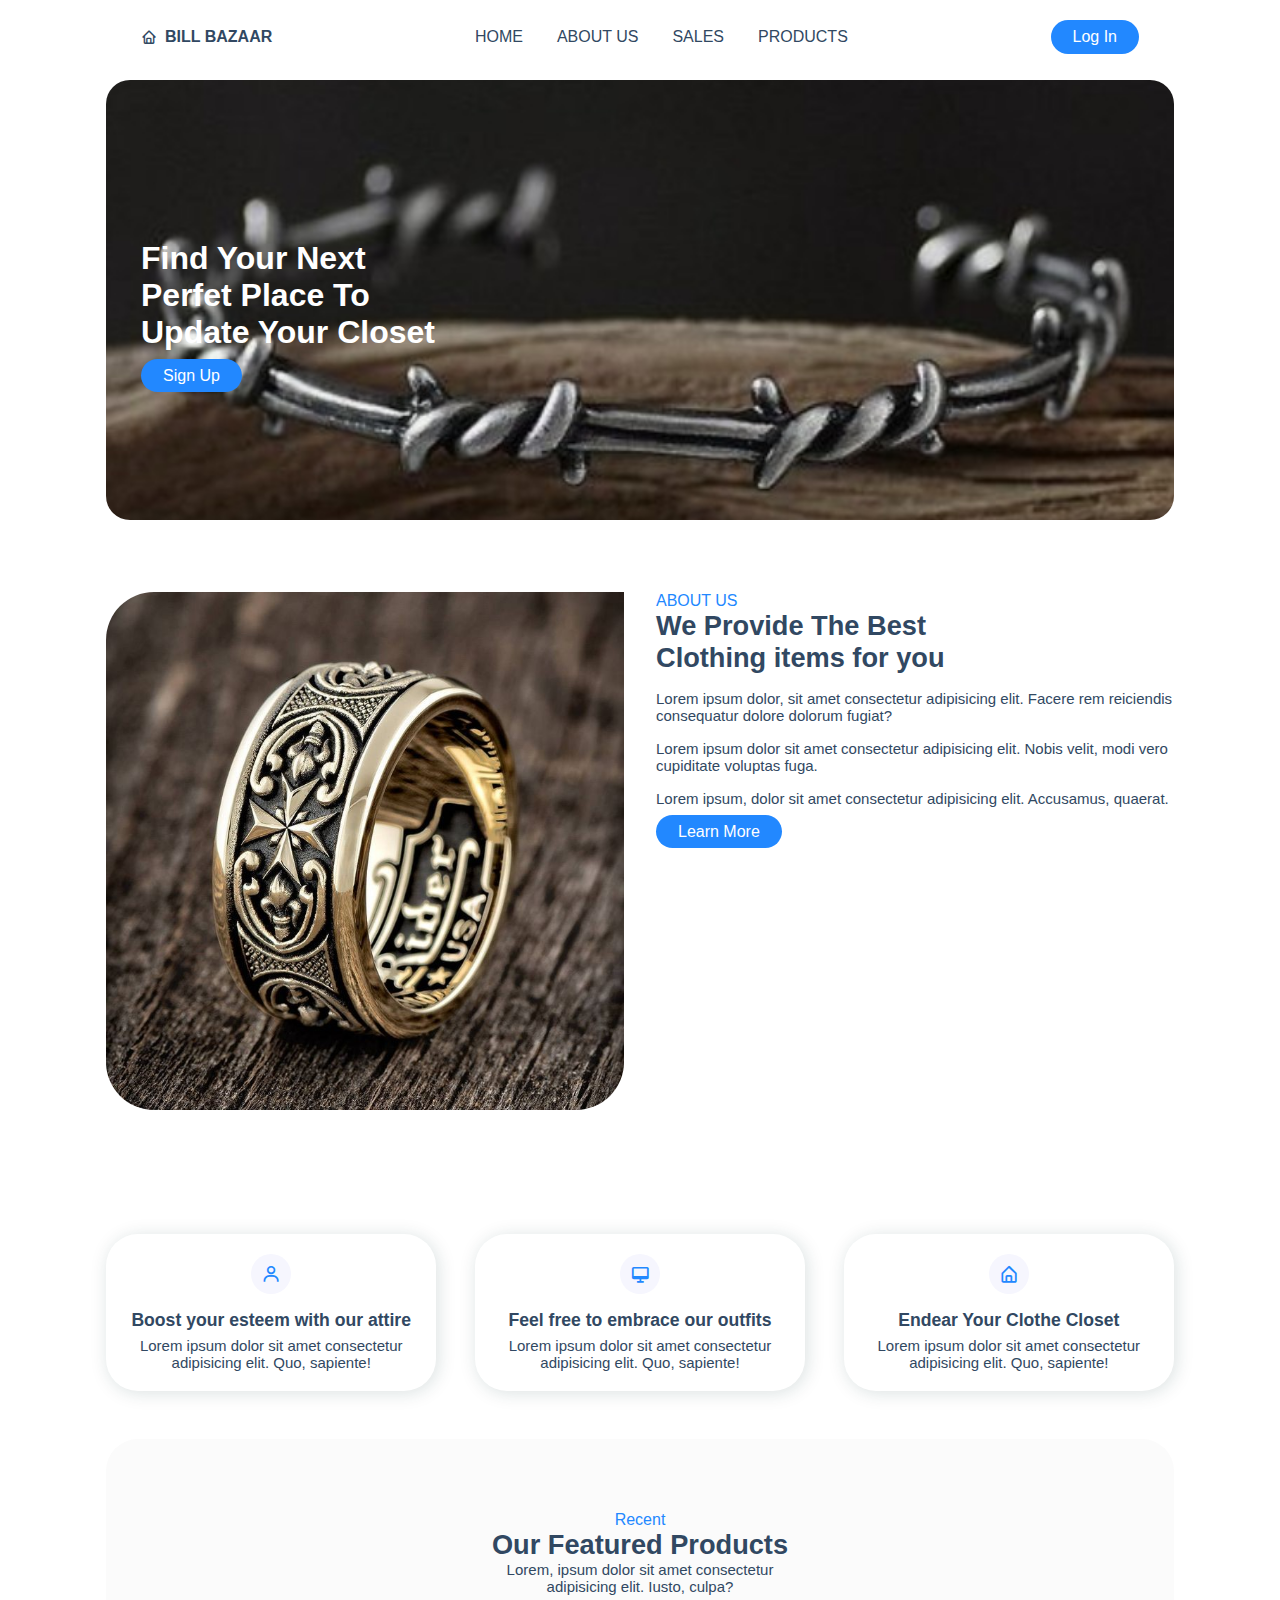
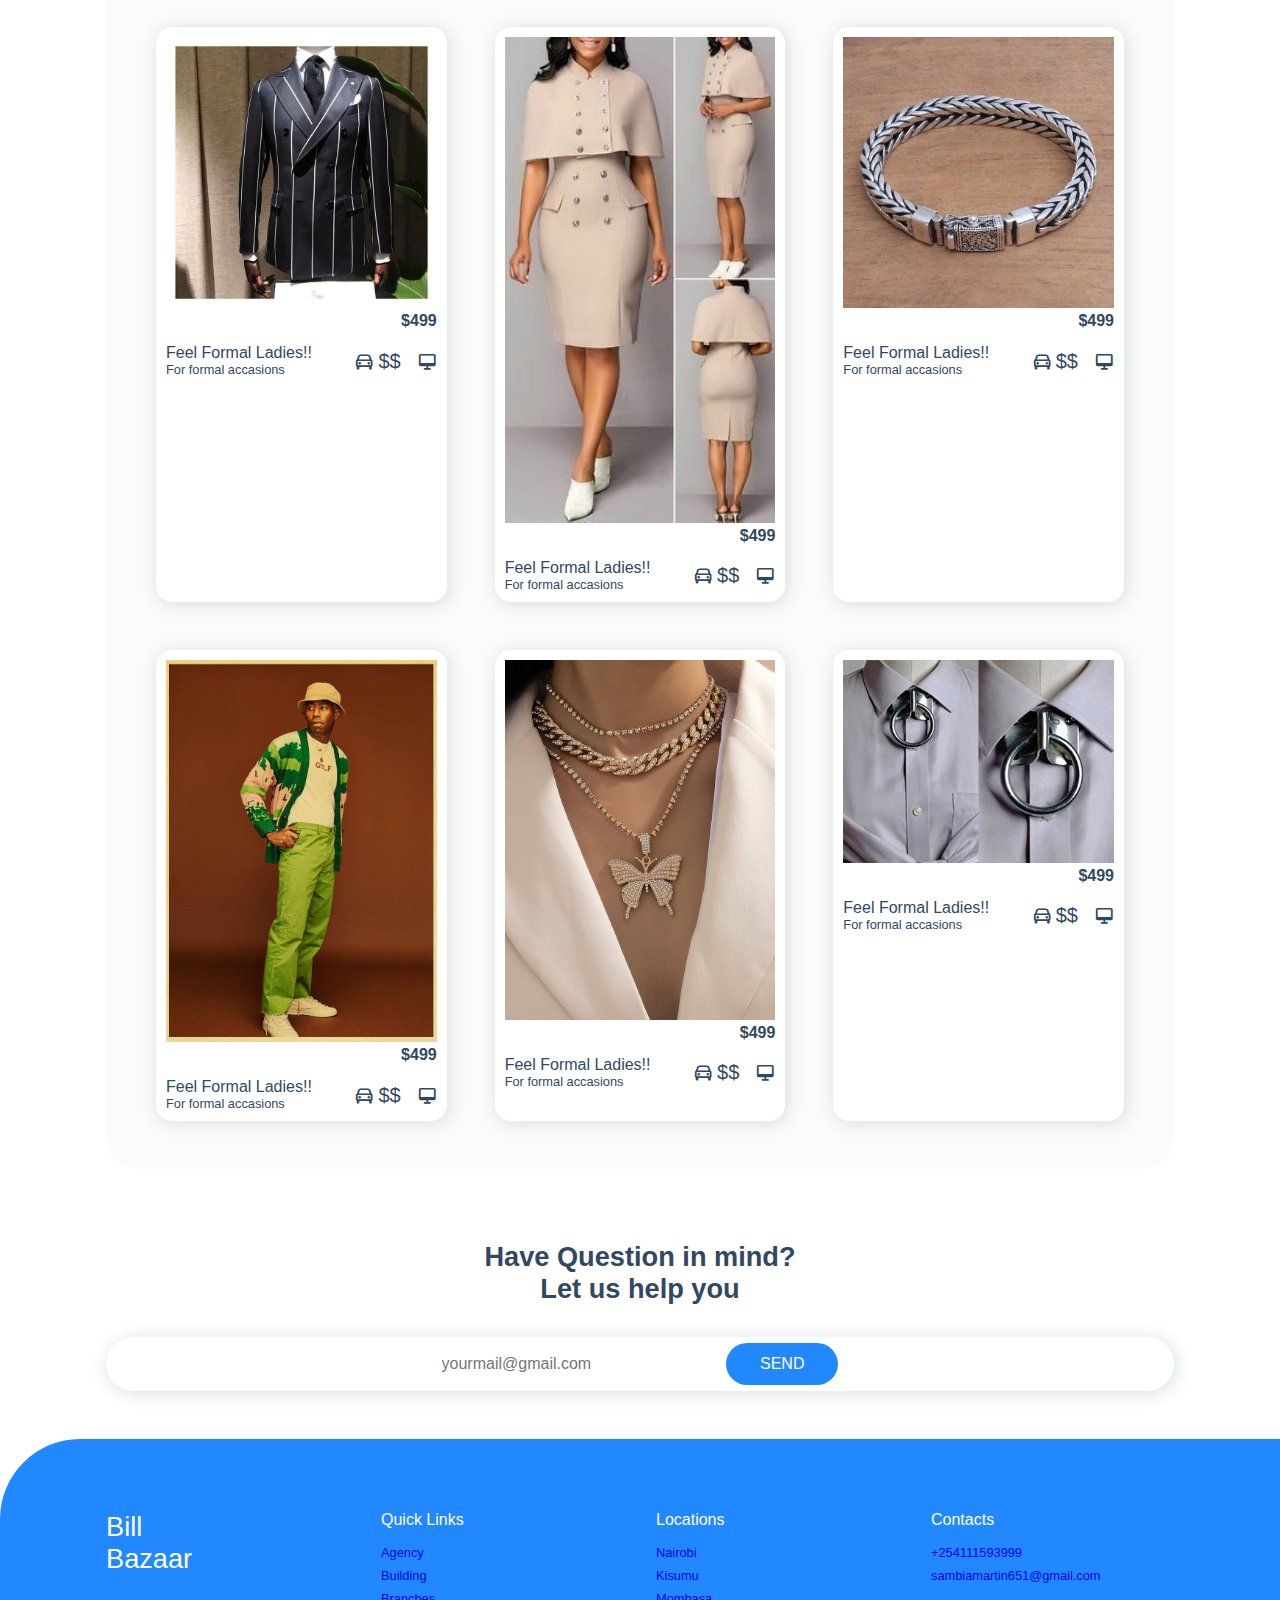
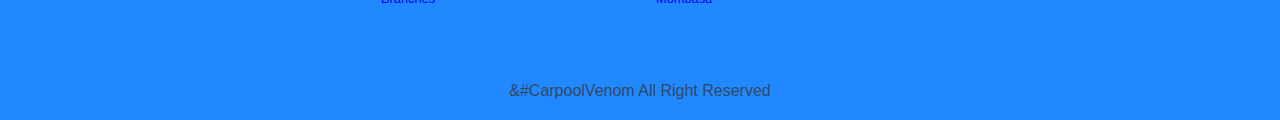
<file: index.html>
<!DOCTYPE html>
<html lang="en">
<head>
    <meta charset="UTF-8">
    <meta http-equiv="X-UA-Compatible" content="IE=edge">
    <meta name="viewport" content="width=device-width, initial-scale=1.0">
    <title>Clothing items ecommerce</title>
    <link rel="stylesheet" href="index.css">
    <link rel="stylesheet" href="https://cdn.jsdelivr.net/npm/boxicons@latest/css/boxicons.min.css">
</head>
<body>

    <header>
        <div class="nav container">
            <a href="index.html" class="logo"><i class="bx bx-home"></i>Bill Bazaar</a>
            <input type="checkbox" name="" id="menu">
            <label for="menu" <i class="bx bx-menu" id="menu-icon"></i></label>
            <ul class="navbar">
                <li><a href="#home">Home</a></li>
                <li><a href="#about">About Us</a></li>
                <li><a href="#sales">Sales</a></li>
                <li><a href="#properties">Products</a></li>
            </ul>
            <a href="login.html" class="btn">Log In</a>
        </div>

    </header>
    <section class="home container" id="home">
        <div class="home-text">
            <h1>Find Your Next <br> Perfet Place To <br>Update Your Closet</h1>
            <a href="sign-up.html" class="btn">Sign Up</a>
        </div>
    </section>
    <section class="about container" id="about">
        <div class="about-img">
            <img src="img/ring.jpg" alt="">
        </div>
        <div class="about-text">
            <span>About Us</span>
            <h2>We Provide The Best <br>Clothing items for you
            </h2>
            <p>Lorem ipsum dolor, sit amet consectetur adipisicing elit. Facere rem reiciendis consequatur dolore dolorum fugiat?</p>
            <p>Lorem ipsum dolor sit amet consectetur adipisicing elit. Nobis velit, modi vero cupiditate voluptas fuga.</p>
            <p>Lorem ipsum, dolor sit amet consectetur adipisicing elit. Accusamus, quaerat.</p>
            <a href="#" class="btn">Learn More</a>
        </div>
    </section>
    <!--sales-->
    <section class="sales container" id="sales">
        <!--Box 1-->
        <div class="box">
            <i class="bx bx-user"></i>
            <h3>Boost your esteem with our attire</h3>
            <p>Lorem ipsum dolor sit amet consectetur adipisicing elit. Quo, sapiente!</p>
        </div>
        <!--Box 2-->
        <div class="box">
            <i class="bx bx-desktop"></i>
            <h3>Feel free to embrace our outfits</h3>
            <p>Lorem ipsum dolor sit amet consectetur adipisicing elit. Quo, sapiente!</p>
        </div>
        <!---->
        <div class="box">
            <i class="bx bx-home-alt"></i>
            <h3>Endear Your Clothe Closet</h3>
            <p>Lorem ipsum dolor sit amet consectetur adipisicing elit. Quo, sapiente!</p>
        </div>
    </section>
    <!--properties-->
    <section class="properties container" id="properties">
        <div class="heading">
            <span>Recent</span>
            <h2>Our Featured Products</h2>
            <p>Lorem, ipsum dolor sit amet consectetur <br> adipisicing elit. Iusto, culpa?</p>
        </div>
        <div class="properties-container container">
            <!--box 1-->
            <div class="box">
                <img src="img/malesuit.jpg" alt="">
                <h3>$499</h3>
                <div class="content">
                    <div class="text">
                        <h3>Feel Formal Ladies!!</h3>
                        <p>For formal accasions</p>
                    </div>
                    <div class="icon">
                        <i class="bx bx-car"><span>$$</span></i>
                        <i class="bx bx-desktop"></i>
                        
                        
                    </div>
                </div>
            </div>
            <!--box 2-->
            <div class="box">
                <img src="img/femalesuit.jpg" alt="">
                <h3>$499</h3>
                <div class="content">
                    <div class="text">
                        <h3>Feel Formal Ladies!!</h3>
                        <p>For formal accasions</p>
                    </div>
                    <div class="icon">
                        <i class="bx bx-car"><span>$$</span></i>
                        <i class="bx bx-desktop"></i>
                        
                        
                    </div>
                </div>
            </div>
            <!--box 3-->
            <div class="box">
                <img src="img/silver bracelet.jpg" alt="">
                <h3>$499</h3>
                <div class="content">
                    <div class="text">
                        <h3>Feel Formal Ladies!!</h3>
                        <p>For formal accasions</p>
                    </div>
                    <div class="icon">
                        <i class="bx bx-car"><span>$$</span></i>
                        <i class="bx bx-desktop"></i>
                        
                        
                    </div>
                </div>
            </div>
            <!--box 4-->
            <div class="box">
                <img src="img/outfit.jpg" alt="">
                <h3>$499</h3>
                <div class="content">
                    <div class="text">
                        <h3>Feel Formal Ladies!!</h3>
                        <p>For formal accasions</p>
                    </div>
                    <div class="icon">
                        <i class="bx bx-car"><span>$$</span></i>
                        <i class="bx bx-desktop"></i>
                        
                        
                    </div>
                </div>
            </div>
             <!--box 5-->
             <div class="box">
                <img src="img/choker set.jpg" alt="">
                <h3>$499</h3>
                <div class="content">
                    <div class="text">
                        <h3>Feel Formal Ladies!!</h3>
                        <p>For formal accasions</p>
                    </div>
                    <div class="icon">
                        <i class="bx bx-car"><span>$$</span></i>
                        <i class="bx bx-desktop"></i>
                        
                        
                    </div>
                </div>
            </div>
             <!--box 6-->
             <div class="box">
                <img src="img/silver bow tie.jpg" alt="">
                <h3>$499</h3>
                <div class="content">
                    <div class="text">
                        <h3>Feel Formal Ladies!!</h3>
                        <p>For formal accasions</p>
                    </div>
                    <div class="icon">
                        <i class="bx bx-car"><span>$$</span></i> 
                        <i class="bx bx-desktop"></i> 
                    </div>
                </div>
            </div>
        </div>
    </section>
    <!--News Letter-->
    <section class="newsletter container">
        <h2>Have Question in mind? <br>
        Let us help you</h2>
        <form action="">
            <input type="email" name="" id="email-box" placeholder="yourmail@gmail.com" required>
            <input type="submit" value="Send" class="btn">
        </form>
    </section>
    <!-- Footer -->
    <section class="footer">
        <div class="footer-container container">
            <h2>Bill <br> Bazaar</h2>
            <div class="footer-box">
                <h3>Quick Links</h3>
                <a href="#">Agency</a>
                <a href="#">Building</a>
                <a href="#">Branches</a>
            </div>
            <div class="footer-box">
                <h3>Locations</h3>
                <a href="#">Nairobi</a>
                <a href="#">Kisumu</a>
                <a href="#">Mombasa</a>
            </div>
            <div class="footer-box">
                <h3>Contacts</h3>
                <a href="#">+254111593999</a>
                <a href="#">sambiamartin651@gmail.com</a>
                <div class="social">
                    <a href="#"><i class="bx bx1-facebook"></i></a>
                    <a href="#"><i class="bx bx1-twitter"></i></a>
                    <a href="#"><i class="bx bx1-instagram"></i></a>
                </div>
            </div>
        </div>
    </section>
    <!-- Copyright-->
    <div class="copyright">
        <p>&#CarpoolVenom All Right Reserved</p>
    </div>
</body>
</html>
</file>
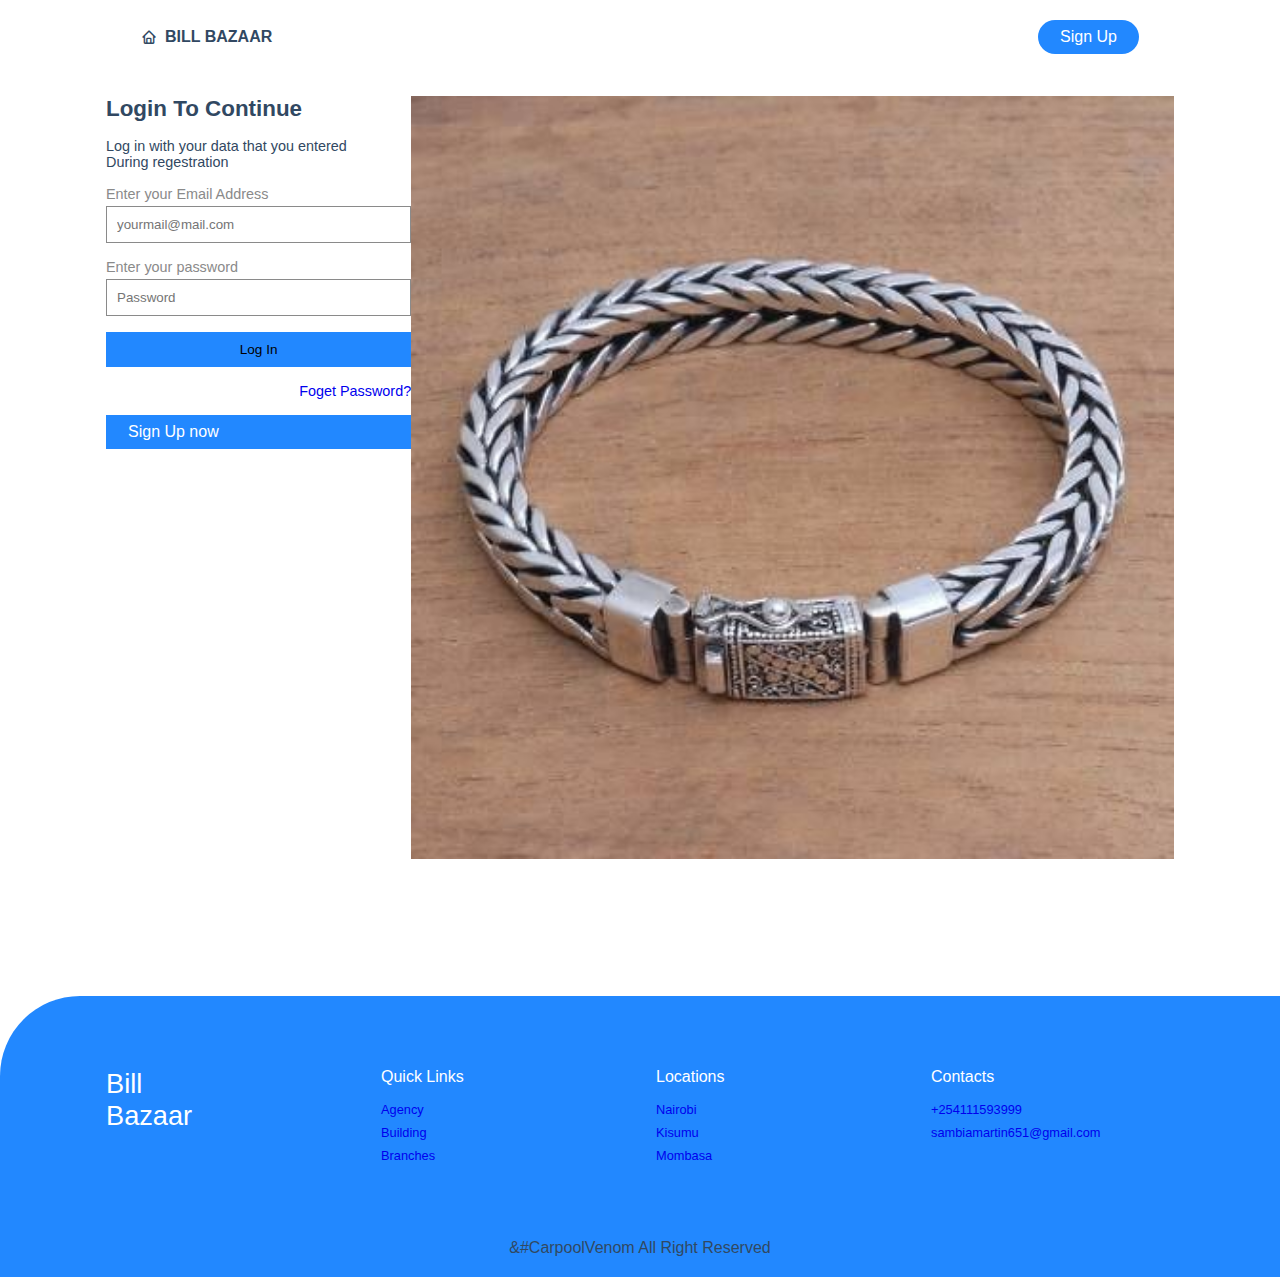
<file: login.html>
<!DOCTYPE html>
<html lang="en">
<head>
    <meta charset="UTF-8">
    <meta http-equiv="X-UA-Compatible" content="IE=edge">
    <meta name="viewport" content="width=device-width, initial-scale=1.0">
    <title>Log In</title>
    <link rel="stylesheet" href="index.css">
    <link rel="stylesheet" href="https://cdn.jsdelivr.net/npm/boxicons@latest/css/boxicons.min.css">
</head>
<body>

    <header>
        <div class="nav container">
            <a href="index.html" class="logo"><i class="bx bx-home"></i>Bill Bazaar</a>
            
            <a href="sign-up.html" class="btn">Sign Up</a>
        </div>

    </header>
    <!-- Log in-->
    <div class="login container">
        <div class="login-container">
            <h2>Login To Continue</h2>
            <p>Log in with your data that you entered <br> During regestration</p>
            <!--Login Form-->
            <form action="">
                <span>Enter your Email Address</span>
                <input type="email" name="" id="" placeholder="yourmail@mail.com" required>
                <span>Enter your password</span>
                <input type="password" name="" id="" placeholder="Password"required>
                <input type="submit" value="Log In" class="buttom">
                <a href="#">Foget Password?</a>
            </form>
            <a href="sign-up.html" class="btn">Sign Up now</a>
        </div>
        <!-- Log In Image-->
        <div class="login-image">
            <img src="img/silver bracelet.jpg" alt="">
        </div>
    </div>
    
    <!-- Footer -->
    <section class="footer">
        <div class="footer-container container">
            <h2>Bill <br> Bazaar</h2>
            <div class="footer-box">
                <h3>Quick Links</h3>
                <a href="#">Agency</a>
                <a href="#">Building</a>
                <a href="#">Branches</a>
            </div>
            <div class="footer-box">
                <h3>Locations</h3>
                <a href="#">Nairobi</a>
                <a href="#">Kisumu</a>
                <a href="#">Mombasa</a>
            </div>
            <div class="footer-box">
                <h3>Contacts</h3>
                <a href="#">+254111593999</a>
                <a href="#">sambiamartin651@gmail.com</a>
                <div class="social">
                    <a href="#"><i class="bx bx1-facebook"></i></a>
                    <a href="#"><i class="bx bx1-twitter"></i></a>
                    <a href="#"><i class="bx bx1-instagram"></i></a>
                </div>
            </div>
        </div>
    </section>
    <!-- Copyright-->
    <div class="copyright">
        <p>&#CarpoolVenom All Right Reserved</p>
    </div>
</body>
</html>
</file>
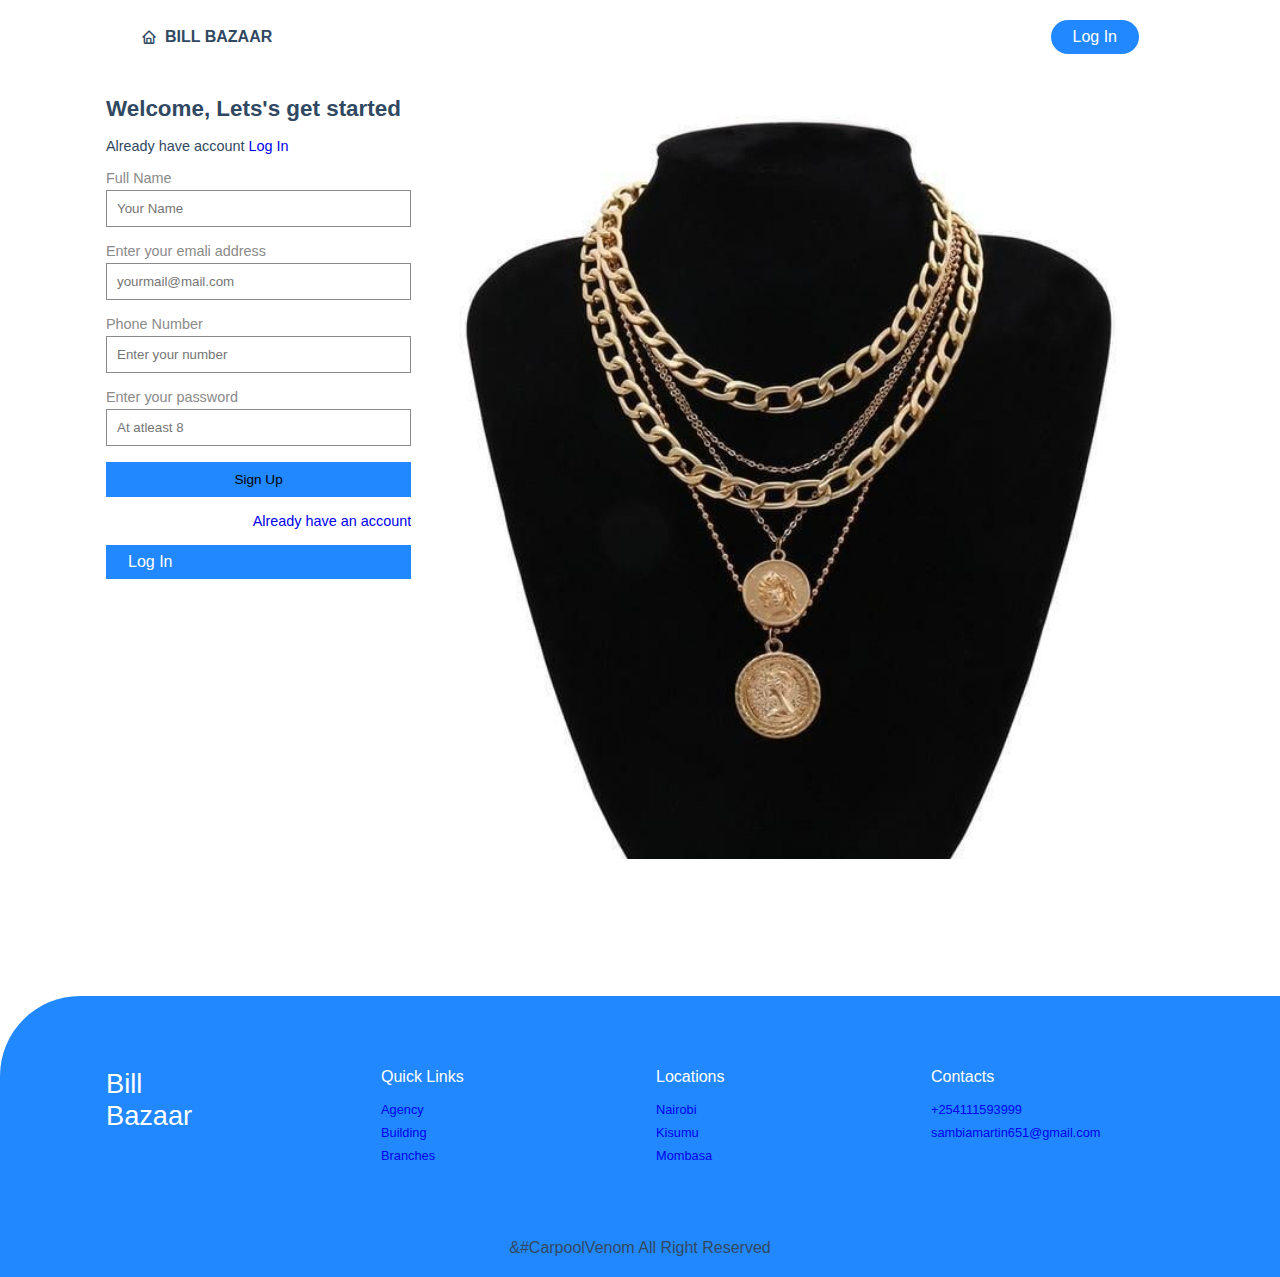
<file: sign-up.html>
<!DOCTYPE html>
<html lang="en">
<head>
    <meta charset="UTF-8">
    <meta http-equiv="X-UA-Compatible" content="IE=edge">
    <meta name="viewport" content="width=device-width, initial-scale=1.0">
    <title>Sign Up</title>
    <link rel="stylesheet" href="index.css">
    <link rel="stylesheet" href="https://cdn.jsdelivr.net/npm/boxicons@latest/css/boxicons.min.css">
</head>
<body>

    <header>
        <div class="nav container">
            <a href="index.html" class="logo"><i class="bx bx-home"></i>Bill Bazaar</a>
            
            <a href="login.html" class="btn">Log In</a>
        </div>

    </header>
    <!-- Sign Up-->
    <div class="login container">
        <div class="login-container">
            <h2>Welcome, Lets's get started</h2>
            <p>Already have account <a href="login.html">Log In</a></p>
            <!--Login Form-->
            <form action="">
                <span>Full Name</span>
                <input type="text" name="" id="" placeholder="Your Name">
                <span>Enter your emali address</span>
                <input type="email" name="" id="" placeholder="yourmail@mail.com" required>
                <span>Phone Number</span>
               <input type="tel" name="" id="" placeholder="Enter your number" required>
               <span>Enter your password</span>
                <input type="password" name="" id="" placeholder="At atleast 8"required>
                <input type="submit" value="Sign Up" class="buttom">
                <a href="login.html">Already have an account</a>
            </form>
            <a href="login.html" class="btn">Log In</a>
        </div>
        <!-- Log In Image-->
        <div class="login-image">
            <img src="img/male choker set.jpg" alt="">
        </div>
    </div>
    
    <!-- Footer -->
    <section class="footer">
        <div class="footer-container container">
            <h2>Bill <br> Bazaar</h2>
            <div class="footer-box">
                <h3>Quick Links</h3>
                <a href="#">Agency</a>
                <a href="#">Building</a>
                <a href="#">Branches</a>
            </div>
            <div class="footer-box">
                <h3>Locations</h3>
                <a href="#">Nairobi</a>
                <a href="#">Kisumu</a>
                <a href="#">Mombasa</a>
            </div>
            <div class="footer-box">
                <h3>Contacts</h3>
                <a href="#">+254111593999</a>
                <a href="#">sambiamartin651@gmail.com</a>
                <div class="social">
                    <a href="#"><i class="bx bx1-facebook"></i></a>
                    <a href="#"><i class="bx bx1-twitter"></i></a>
                    <a href="#"><i class="bx bx1-instagram"></i></a>
                </div>
            </div>
        </div>
    </section>
    <!-- Copyright-->
    <div class="copyright">
        <p>&#CarpoolVenom All Right Reserved</p>
    </div>
</body>
</html>
</file>
<file: index.css>
* {
    font-family: 'Popins',sans-serif;
    margin: 0;
    padding: 0;
    box-sizing: border-box;
    scroll-behavior: smooth;
    scroll-padding-top: 4rem;
    list-style: none;
    text-decoration: none;
}

:root {
    --main-color: #2288ff ;
    --second-color:#192f6a;
    --text-color:#314862;
    --bg-color: #fff;
    --box-shadow:2px 2px 18px rgb(14 52 54 / 15%);
}
img {
    width: 100%;
}
body{
    color: var(--text-color);
}
section{
    padding: 4.5rem 0 3rem;
}
.container{
    max-width: 1068px;
    margin-left: auto;
    margin-right: auto;
}
header{
    display: block;
    width: 100%;
    background: var(--bg-color);
    position: fixed;
    top: 0;
    left: 0;
    z-index: 100;
}
.nav{
    display: flex;
    align-items: center;
    justify-content: space-between;
    padding: 20px 35px;

}
.logo{
    display: flex;
    align-items: center;
    column-gap: 0.5rem;
    font-size: 1rem;
    font-weight: 700;
    color: var(--text-color);
    text-transform: uppercase;

}
.logo.bx{
    font-size: 24px;
    color: var(--main-color);

}
.navbar{
    display: flex;

}
.navbar a{
    padding: 8px 17px;
    color: var(--text-color);
    font-size: 1rem;
    text-transform: uppercase;
    font-weight: 500;
}
.navbar a:hover{
    color: var(--main-color);
}
#menu-icon{
    font-size: 24px;
    cursor: pointer;
    display: none;
}
#menu{
    display: none;

}
.btn{
    padding: 8px 22px;
    background: var(--main-color);
    color: var(--bg-color);
    border-radius: 5rem;

}
.btn:hover{
    background: #3492fd;

}
.home{
    margin-top: 5rem;
    background: url(img/wiremesh.jpg);
    background-repeat: no-repeat;
    background-size: cover;
    background-position: center;
    height: 440px;
    border-radius: 1.5rem;
    display: flex;
    align-items: center;


}
.home-text{
    padding-left: 35px;

}
.home-text h1{
    color: var(--bg-color);
    font-size: 2rem;
    margin-bottom: 1rem;
}
.about{
    display: grid;
    grid-template-columns: repeat(auto-fit,minmax(18rem,auto));
    gap: 2rem;
}
.about-img img{
    border-radius: 3rem 0 3rem 3rem;

    
}
.about-text span{
    font-size: 1rem;
    text-transform: uppercase;
    font-weight: 500;
    color: var(--main-color);
}
.about-text h2{
    font-size: 1.7rem;

}
.about-text p{
    font-size: 0.938rem;
    margin: 1rem 0 1rem;

}
.sales{
    display: grid;
    grid-template-columns: repeat(auto-fit,minmax(240px,auto));
    gap: 2.4rem;

}
.sales .box{
    padding: 20px;
    background: var(--bg-color);
    box-shadow: var(--box-shadow);
    text-align: center;
    border-radius: 2rem;
}
.sales .box:hover{
    background: var(--main-color);
    color: var(--bg-color);
    transition: 0.4s all linear;
}
.sales .box .bx{
    padding: 10px;
    border-radius: 50%;
    background: #f6f6fe;
    color: var(--main-color);
    font-size: 20px;

}
.sales .box h3{
    font-size: 1.1rem;
    margin: 1rem 0 0.4rem;

}
.sales .box p{
    font-size: 00.938rem;
/*properties*/
}
.heading{
    text-align: center;
    margin-bottom: 2rem;
}
.heading span{
    font-weight: 500;
    color: var(--main-color);
}
.heading h2{
    font-size: 1.7rem;
}
.heading p{
    font-size: 0.938rem;
}
.properties{
    background: #fbfbfb;
    border-radius: 2rem;
}
.properties-container {
    display: grid;
    grid-template-columns: repeat(auto-fit,minmax(240px,auto));
    gap: 3rem;
    padding: 0 50px;
}
.properties-container .box{
    background: var(--bg-color);
    padding: 10px;
    border-radius: 1rem;
    box-shadow: var(--box-shadow);
}
.properties-container .box:hover{
    transform: translateY(-10px);
    transition: 0.5s;
}
.properties-container .about-img{
    border-radius: 1rem;
    height: 220px;
    object-fit: cover;
    object-position: center;
}
.properties-container .box h3{
    font-size: 1rem;
    font-weight: 600;
    float: right;
}
.properties-container .box .content{
    display: flex;
    justify-content: space-between;
    margin-top: 2rem;
}
.properties-container .box .content .text h3{
    font-weight: 500;
}
.properties-container .box .content .text p{
    font-size: 0.8rem;

}
.properties-container .box .content .icon {
    display: flex;
    align-items: center;
    column-gap: 1rem;
}
.properties-container .box .content .icon .bx{
    display: flex;
    align-items: center;
    font-size: 20px;
}
.properties-container .box .content .icon span{
    font-size: px;
    font-weight: 500;
    margin-left: 4px;
}
.newsletter{
    display: flex;
    flex-direction: column;
    align-items: centre;
    row-gap: 2rem;
    justify-content: center;
    text-align: center;
}
.newsletter h2{
    font-size: 1.7rem;
}
.newsletter form{
    background: var(--bg-color);
    box-shadow: var(--box-shadow);
    padding: 6px 10px;
    border-radius: 5rem;
}
.newsletter form input {
    border: none;
    outline: none;
    font-size: 1rem;
}
.newsletter #email-box{
    width: 280px;
}
.newsletter .btn {
    padding: 12px 34px;
    font-weight: 500;
    text-transform: uppercase;
}
.footer {
    background: var(--main-color);
    color: var(--bg-color);
    border-radius: 5rem 0 0 0;
}
.footer-container{
    display: grid;
    grid-template-columns: repeat(auto-fit, minmax(240px,auto));
    gap: 2rem;
}
.footer-container h2{
    font-size: 1.7rem;
    font-weight: 500;
}
.footer-box {
    display: flex;
    flex-direction: column;

}
.footer-box h3{
    margin-bottom: 1rem;
    font-size: 1rem;
    font-weight: 400;
}
.footer-box a{
    font-size: 0.8rem;
    columns: var(--bg-color);
    font-weight: 400;
    margin-bottom: 0.5rem;
}
.footer-box a:hover{
    columns: var(--text-color);
}
.social a{
    font-size: 20px;
    margin-right: 1rem;
}
.social a:hover{
    color: var(--second-color);

}
.copyright{
    padding: 20px;
    text-align: center;
    columns: var(--bg-color);
    background: var(--main-color);
}
/*login*/
.login{
    display: grid;
    grid-template-columns: 0.4fr 1fr;
    align-items: centre;
    min-height: 100vh;
    margin-top: 6rem;
}
.login-container{
    display: flex;
    flex-direction: column;
    row-gap: 1rem;
}
.login-container h2{
    font-size: 1.4rem;
}
.login-container p{
    font-size: 0.9rem;
}
.login-container form{
    display: flex;
    flex-direction: column;
}
.login-container form span{
    font-size: 0.9rem;
    color: #8a8a8a;
    margin-bottom: 4px;
}
.login-container form input{
    border: 1px solid #8a8a8a;
    outline: none;
    padding: 10px;
    margin-bottom: 1rem;
    background: var(--bg-color);
}
.login-container form .buttom{
    outline: none;
    border: none;
    background: var(--main-color);
    columns: var(--bg-color);
    font-size: 0.85rem;
    font-weight: 500;
}
.login-container form .buttom:hover{
    background: #3492fd;
}
.login-container form a{
    font-size: 00.9rem;
    text-align: right;
}
.login-container .btn{
    border-radius: 0;
    text-align: centre;
}
@media (max-width : 1080px){
    .container{
        margin-left: 1rem;
        margin-right: 1rem;

    }                                   
}
@media (max-width : 880px){
    section{
        padding: 4rem 0 3rem;
    }
    .properties-container{
        grid-template-columns: repeat(autofit, minmax(200px, auto));
        gap: 1rem;
        padding: 0 10px;
    }
    .footer-container{
        grid-template-columns: repeat(autofit, minmax(200px, auto));
        gap: 1rem;
    }
    .login{
        grid-template-columns: 0.6fr 1fr;
    }
}
@media (max-width : 768px){
    .nav{
        padding: 10px 0;
    }
    #menu-icon{
        display: initial;
    }
    .navbar{
        position: absolute;
        top: 100%;
        right: 0;
        left: 0;
        display: flex;
        flex-direction: column;
        background: var(--second-color);
        text-align: center;
        clip-path: circle(0% at 100% 1%);
        transition: 0.6s;
    }
    .navbar a{
        display: block;
        margin: 1rem;
        padding: 20px;
        color: var(--bg-color);
    }
    .navbar a:hover{
        background: var(--main-color);
        color: var(--bg-color);
        transition: 0,2s;
    }
    #menu:checked ~ .navbar{
        clip-path: circle(144% at 100% 1%);
    }
    .about-text span{
        font-size: 0.9rem;
    }
    .about-text h2,
    .heading h2,
    .newsletter h2{
        font-size: 1.4rem;
    }
}
@media (max-width:638px){
    .about-text{
        text-align: center;
    }
    .about-img{
        order: 2;
    }
    .login{
        grid-template-columns: 0.8fr 1fr;
    }
    .login{
        margin-top: 3rem;
    }
}
@media (max-width:572px){
    .login-image{
        display: none;
    }
    .login{
        justify-content: center;
        grid-template-columns: 1fr;
    }
}
@media (max-width: 442px){
    .home-text{
        padding-left: 14px;
    }
    .home-text h1{
        font-size: 1.7rem;
    }
    .about-text h2,
    .heading h2,
    .newsletter h2{
        font-size: 1.4rem;
    }
    .properties-container{
        padding: 0;
    }
    .newsletter #email-box{
        width: 100px;
    }
    .footer{
        border-radius: 3rem 0 0 0;
    }
}
</file>
